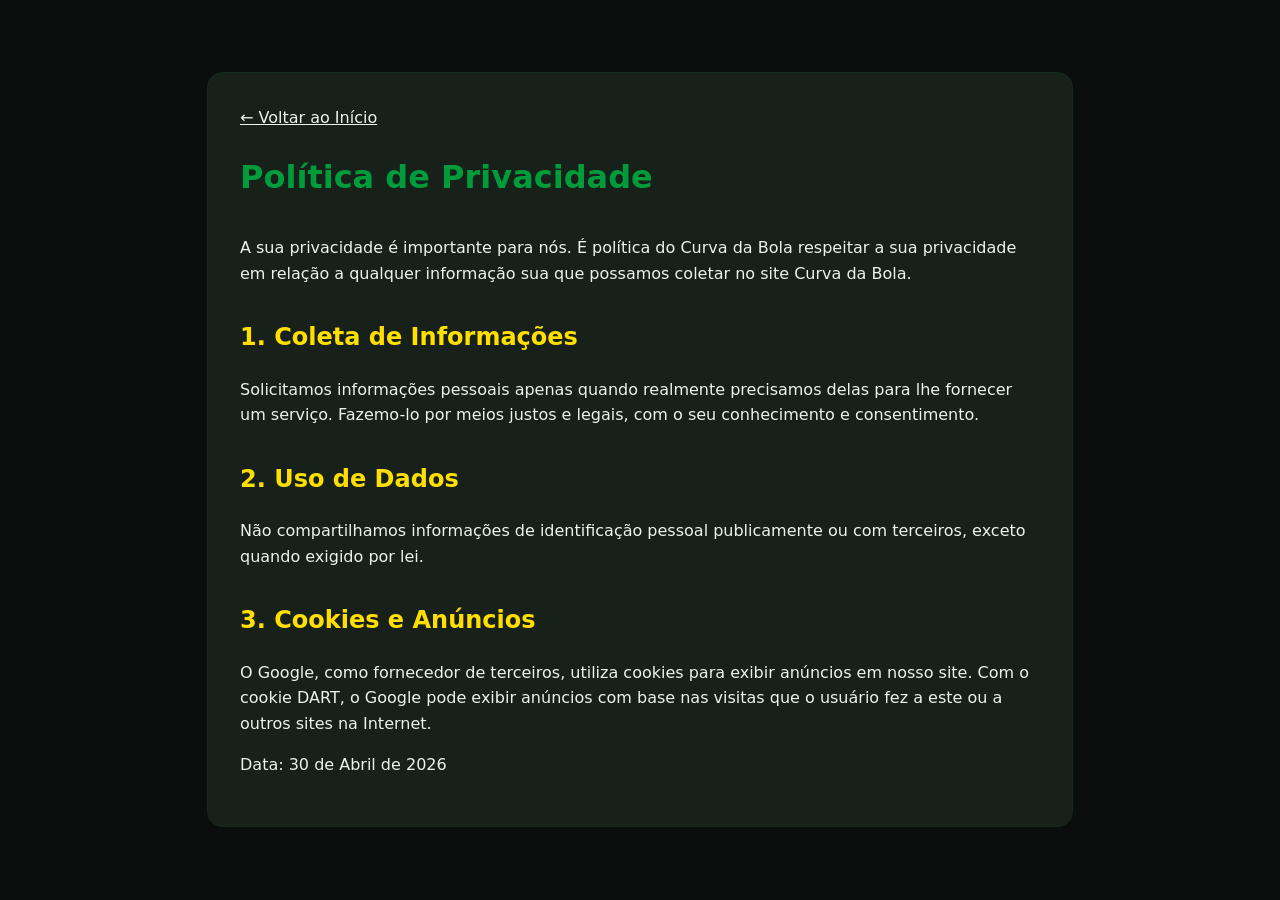
<file: privacidade.html>
<!DOCTYPE html>
<html lang="pt-BR">
<head>
  <meta charset="UTF-8">
  <title>Privacidade | Curva da Bola</title>
  <link rel="stylesheet" href="css/tokens.css">
  <link rel="stylesheet" href="css/layout.css">
  <style>
    body { padding: 4rem 1rem; color: var(--text-primary); line-height: 1.6; }
    .container { max-width: 800px; margin: 0 auto; background: var(--bg-card); padding: 2rem; border-radius: 1rem; border: 1px solid var(--border-subtle); }
    h1 { color: var(--brasil-verde); margin-bottom: 2rem; }
    h2 { margin-top: 2rem; color: var(--brasil-amarelo); }
    a { color: var(--primary-color); }
  </style>
</head>
<body>
  <div class="container">
    <a href="index.html">← Voltar ao Início</a>
    <h1>Política de Privacidade</h1>
    <p>A sua privacidade é importante para nós. É política do Curva da Bola respeitar a sua privacidade em relação a qualquer informação sua que possamos coletar no site Curva da Bola.</p>
    
    <h2>1. Coleta de Informações</h2>
    <p>Solicitamos informações pessoais apenas quando realmente precisamos delas para lhe fornecer um serviço. Fazemo-lo por meios justos e legais, com o seu conhecimento e consentimento.</p>
    
    <h2>2. Uso de Dados</h2>
    <p>Não compartilhamos informações de identificação pessoal publicamente ou com terceiros, exceto quando exigido por lei.</p>
    
    <h2>3. Cookies e Anúncios</h2>
    <p>O Google, como fornecedor de terceiros, utiliza cookies para exibir anúncios em nosso site. Com o cookie DART, o Google pode exibir anúncios com base nas visitas que o usuário fez a este ou a outros sites na Internet.</p>
    
    <p>Data: 30 de Abril de 2026</p>
  </div>
</body>
</html>
</file>
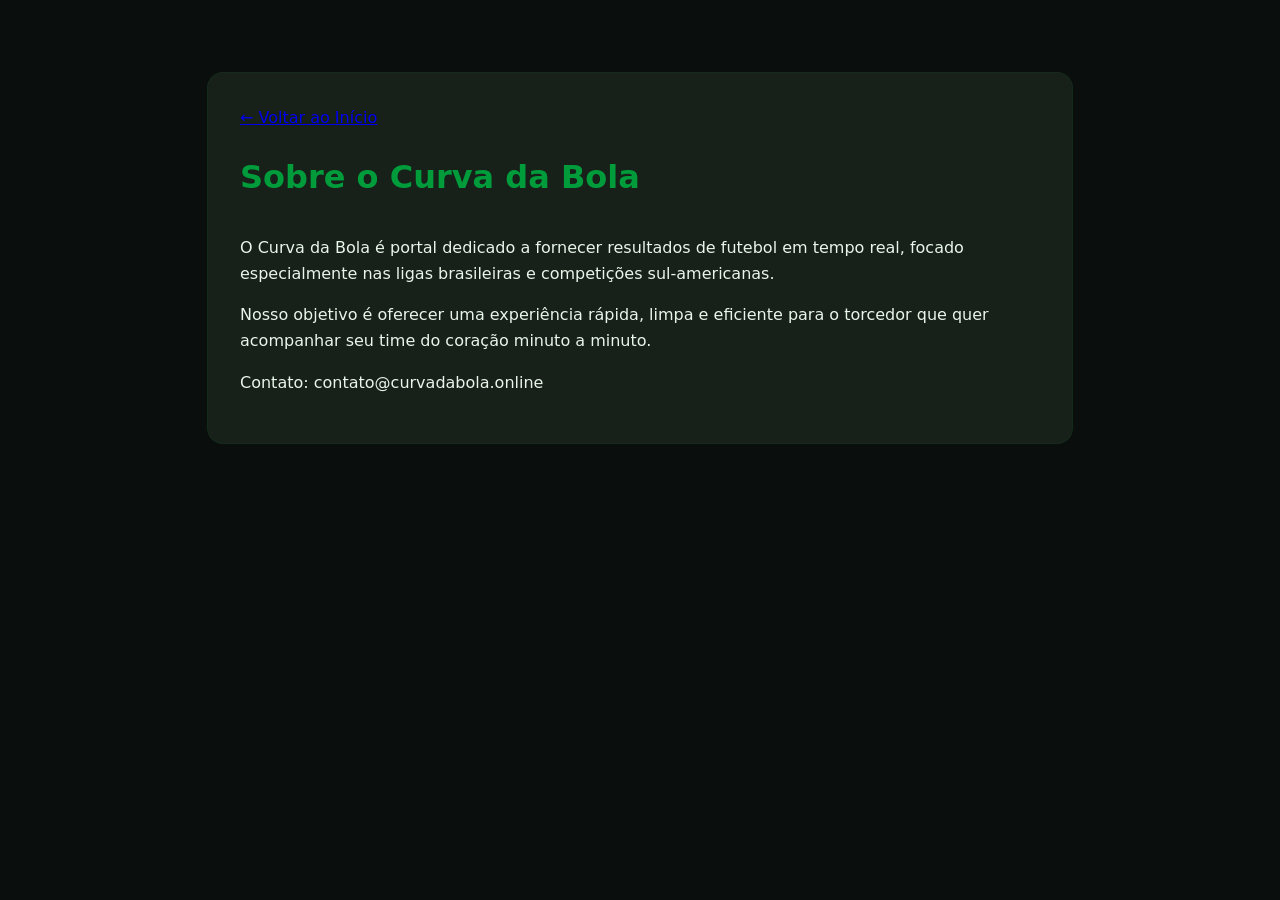
<file: sobre.html>
<!DOCTYPE html>
<html lang="pt-BR">
<head>
  <meta charset="UTF-8">
  <title>Sobre | Curva da Bola</title>
  <link rel="stylesheet" href="css/tokens.css">
  <link rel="stylesheet" href="css/layout.css">
  <style>
    body { padding: 4rem 1rem; color: var(--text-primary); line-height: 1.6; }
    .container { max-width: 800px; margin: 0 auto; background: var(--bg-card); padding: 2rem; border-radius: 1rem; border: 1px solid var(--border-subtle); }
    h1 { color: var(--brasil-verde); margin-bottom: 2rem; }
  </style>
</head>
<body>
  <div class="container">
    <a href="index.html">← Voltar ao Início</a>
    <h1>Sobre o Curva da Bola</h1>
    <p>O Curva da Bola é portal dedicado a fornecer resultados de futebol em tempo real, focado especialmente nas ligas brasileiras e competições sul-americanas.</p>
    <p>Nosso objetivo é oferecer uma experiência rápida, limpa e eficiente para o torcedor que quer acompanhar seu time do coração minuto a minuto.</p>
    <p>Contato: contato@curvadabola.online</p>
  </div>
</body>
</html>
</file>
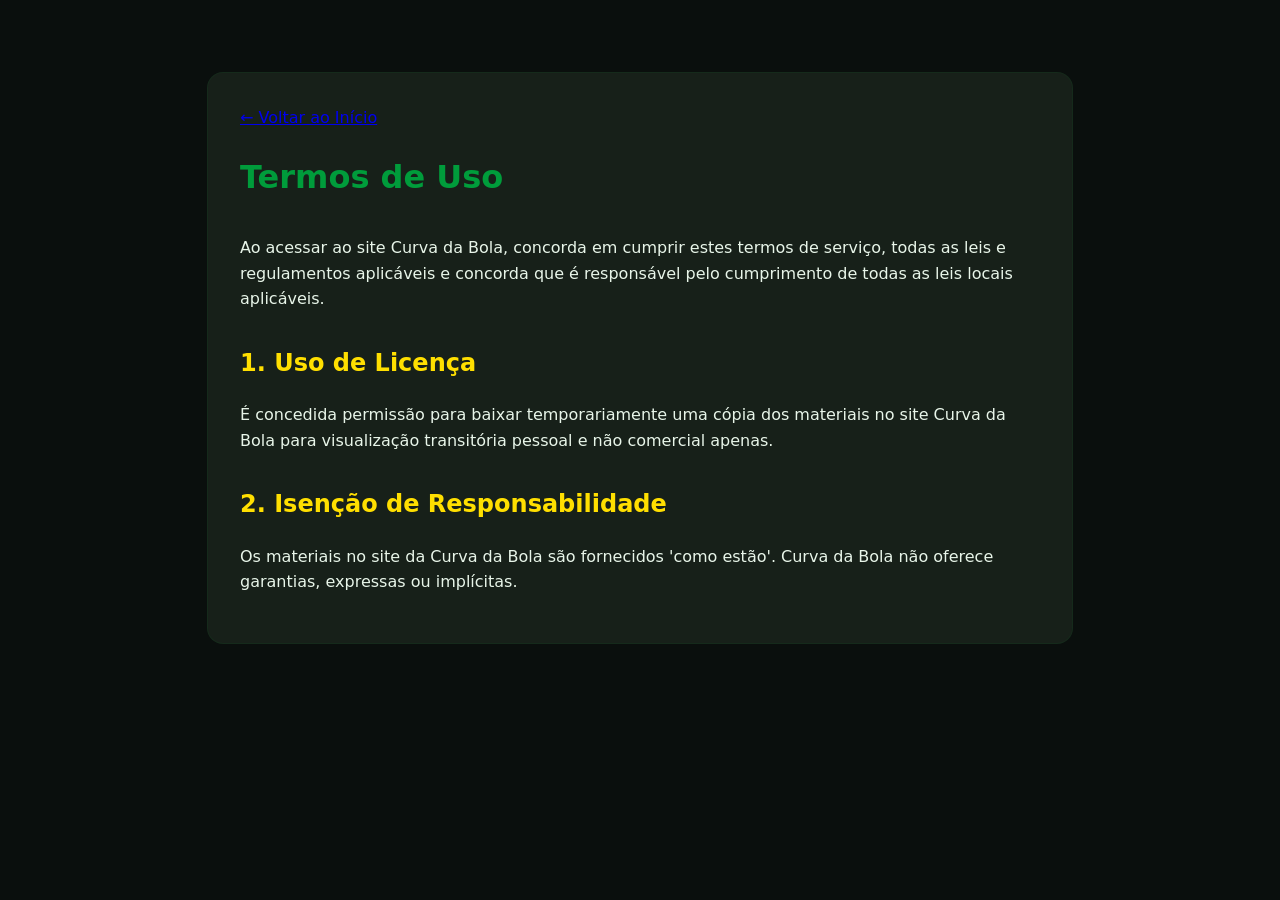
<file: termos.html>
<!DOCTYPE html>
<html lang="pt-BR">
<head>
  <meta charset="UTF-8">
  <title>Termos de Uso | Curva da Bola</title>
  <link rel="stylesheet" href="css/tokens.css">
  <link rel="stylesheet" href="css/layout.css">
  <style>
    body { padding: 4rem 1rem; color: var(--text-primary); line-height: 1.6; }
    .container { max-width: 800px; margin: 0 auto; background: var(--bg-card); padding: 2rem; border-radius: 1rem; border: 1px solid var(--border-subtle); }
    h1 { color: var(--brasil-verde); margin-bottom: 2rem; }
    h2 { margin-top: 2rem; color: var(--brasil-amarelo); }
  </style>
</head>
<body>
  <div class="container">
    <a href="index.html">← Voltar ao Início</a>
    <h1>Termos de Uso</h1>
    <p>Ao acessar ao site Curva da Bola, concorda em cumprir estes termos de serviço, todas as leis e regulamentos aplicáveis ​​e concorda que é responsável pelo cumprimento de todas as leis locais aplicáveis.</p>
    
    <h2>1. Uso de Licença</h2>
    <p>É concedida permissão para baixar temporariamente uma cópia dos materiais no site Curva da Bola para visualização transitória pessoal e não comercial apenas.</p>
    
    <h2>2. Isenção de Responsabilidade</h2>
    <p>Os materiais no site da Curva da Bola são fornecidos 'como estão'. Curva da Bola não oferece garantias, expressas ou implícitas.</p>
  </div>
</body>
</html>
</file>
<file: css/tokens.css>
/* ===== DESIGN TOKENS — CURVA DA BOLA ===== */
/* Paleta: fundo escuro + cores da bandeira do Brasil */
:root {
  /* ── Fundo (dark) ─────────────────────────────────────── */
  --bg-primary:    #0a0f0d;   /* quase-preto com tom verde escuro */
  --bg-secondary:  #111a14;
  --bg-card:       #172019;
  --bg-card-hover: #1e2b1f;
  --bg-glass:      rgba(23, 32, 25, 0.85);

  /* ── Bandeira do Brasil ───────────────────────────────── */
  --brasil-verde:  #009c3b;   /* verde da bandeira */
  --brasil-amarelo:#FFDF00;   /* amarelo da bandeira */
  --brasil-azul:   #002776;   /* azul da bandeira */
  --brasil-branco: #FFFFFF;

  /* ── Accents ──────────────────────────────────────────── */
  --accent-green:  #00c853;   /* verde vibrante derivado */
  --accent-yellow: #FFDF00;   /* amarelo bandeira */
  --accent-blue:   #1565c0;   /* azul bandeira (mais claro p/ dark) */
  --accent-red:    #ff1744;
  --accent-orange: #ff6d00;

  /* ── Gradients ────────────────────────────────────────── */
  --grad-brand:    linear-gradient(135deg, #009c3b 0%, #FFDF00 55%, #002776 100%);
  --grad-yellow:   linear-gradient(135deg, #FFDF00 0%, #f9a825 100%);
  --grad-green:    linear-gradient(135deg, #009c3b 0%, #00c853 100%);
  --grad-live:     linear-gradient(135deg, #ff1744 0%, #ff6d00 100%);
  --grad-card:     linear-gradient(180deg, rgba(255,255,255,0.035) 0%, transparent 100%);

  /* ── Text ─────────────────────────────────────────────── */
  --text-primary:   #e8f5e9;   /* branco com toque verde */
  --text-secondary: #81c784;   /* verde claro */
  --text-muted:     #4a6b4e;
  --text-inverse:   #0a0f0d;

  /* ── Status ───────────────────────────────────────────── */
  --status-live:      #ff1744;
  --status-scheduled: #FFDF00;
  --status-finished:  #4a6b4e;
  --status-live-bg:   rgba(255, 23, 68, 0.1);
  --status-sched-bg:  rgba(255, 223, 0, 0.10);
  --status-fin-bg:    rgba(74, 107, 78, 0.15);

  /* ── Borders ──────────────────────────────────────────── */
  --border-subtle:  rgba(0, 156, 59, 0.08);
  --border-default: rgba(0, 156, 59, 0.15);
  --border-strong:  rgba(255, 223, 0, 0.20);

  /* ── Shadows ──────────────────────────────────────────── */
  --shadow-sm:          0 1px 3px rgba(0,0,0,0.5), 0 1px 2px rgba(0,0,0,0.4);
  --shadow-md:          0 4px 16px rgba(0,0,0,0.6), 0 2px 6px rgba(0,0,0,0.4);
  --shadow-lg:          0 8px 32px rgba(0,0,0,0.7), 0 4px 12px rgba(0,0,0,0.5);
  --shadow-glow-green:  0 0 20px rgba(0, 156, 59, 0.30);
  --shadow-glow-yellow: 0 0 20px rgba(255, 223, 0, 0.25);
  --shadow-glow-live:   0 0 20px rgba(255, 23, 68, 0.30);

  /* ── Spacing ──────────────────────────────────────────── */
  --space-1:  4px;
  --space-2:  8px;
  --space-3:  12px;
  --space-4:  16px;
  --space-5:  20px;
  --space-6:  24px;
  --space-8:  32px;
  --space-10: 40px;
  --space-12: 48px;
  --space-16: 64px;

  /* ── Radii ────────────────────────────────────────────── */
  --radius-sm:   6px;
  --radius-md:   12px;
  --radius-lg:   16px;
  --radius-xl:   24px;
  --radius-full: 9999px;

  /* ── Typography ───────────────────────────────────────── */
  --font-body:    'Inter', system-ui, -apple-system, sans-serif;
  --font-display: 'Oswald', 'Inter', sans-serif;

  /* ── Transitions (GPU only) ───────────────────────────── */
  --trans-fast:   150ms cubic-bezier(0.4, 0, 0.2, 1);
  --trans-normal: 250ms cubic-bezier(0.4, 0, 0.2, 1);
  --trans-slow:   400ms cubic-bezier(0.4, 0, 0.2, 1);

  /* ── Layout ───────────────────────────────────────────── */
  --container-max: 1200px;
  --header-height: 64px;
}

/* Reduzir animações para quem prefere */
@media (prefers-reduced-motion: reduce) {
  *, *::before, *::after {
    animation-duration: 0.01ms !important;
    transition-duration: 0.01ms !important;
  }
}
</file>
<file: css/layout.css>
/* ===== LAYOUT ===== */
body {
  font-family: var(--font-body);
  background-color: var(--bg-primary);
  color: var(--text-primary);
}

.container {
  width: 100%;
  max-width: var(--container-max);
  margin: 0 auto;
  padding: 0 var(--space-6);
}

/* HEADER */
.site-header {
  position: sticky;
  top: 0;
  z-index: 100;
  height: var(--header-height);
  background: rgba(13, 17, 23, 0.85);
  backdrop-filter: blur(16px);
  -webkit-backdrop-filter: blur(16px);
  border-bottom: 1px solid var(--border-subtle);
}
.header-inner {
  display: flex;
  align-items: center;
  justify-content: space-between;
  height: 100%;
  gap: var(--space-6);
}

/* LOGO */
.logo {
  display: flex;
  align-items: center;
  gap: var(--space-2);
  font-family: var(--font-display);
  font-size: 1.5rem;
  letter-spacing: -0.5px;
  flex-shrink: 0;
}
.logo-icon { font-size: 1.4rem; }
.logo-img {
  width: 38px;
  height: 38px;
  border-radius: 50%;
  object-fit: cover;
  border: 2px solid var(--brasil-verde);
  box-shadow: 0 0 10px rgba(0, 156, 59, 0.4);
  flex-shrink: 0;
}
.logo-text { color: var(--text-primary); }
.logo-text strong { color: var(--brasil-amarelo); }

/* NAV */
.main-nav {
  display: flex;
  align-items: center;
  gap: var(--space-2);
}
.nav-btn {
  padding: var(--space-2) var(--space-4);
  border-radius: var(--radius-full);
  font-size: 0.875rem;
  font-weight: 500;
  color: var(--text-secondary);
  transition: all var(--trans-fast);
  white-space: nowrap;
}
.nav-btn:hover {
  color: var(--text-primary);
  background: var(--border-subtle);
}
.nav-btn.active {
  background: var(--brasil-verde);
  color: var(--brasil-amarelo);
  font-weight: 600;
  box-shadow: 0 2px 8px rgba(0, 156, 59, 0.4);
}

/* LIVE INDICATOR */
.live-pulse {
  display: flex;
  align-items: center;
  gap: var(--space-2);
  padding: var(--space-1) var(--space-3);
  background: var(--status-live-bg);
  border: 1px solid rgba(255, 23, 68, 0.3);
  border-radius: var(--radius-full);
  font-size: 0.7rem;
  font-weight: 700;
  letter-spacing: 1px;
  color: var(--status-live);
}
.pulse-dot {
  width: 7px;
  height: 7px;
  border-radius: 50%;
  background: var(--status-live);
  animation: pulse-live 1.4s ease-in-out infinite;
}

/* SYNC BUTTON */
.sync-btn {
  display: flex;
  align-items: center;
  gap: var(--space-2);
  padding: 6px 12px;
  background: rgba(255, 23, 68, 0.1);
  border: 1px solid rgba(255, 23, 68, 0.3);
  border-radius: var(--radius-md);
  color: var(--status-live);
  font-size: 0.7rem;
  font-weight: 700;
  text-transform: uppercase;
  letter-spacing: 0.5px;
  cursor: pointer;
  transition: all var(--trans-fast);
}
.sync-btn:hover:not(:disabled) {
  background: var(--status-live);
  color: var(--brasil-branco);
  box-shadow: var(--shadow-glow-live);
}
.sync-btn:disabled {
  opacity: 0.5;
  cursor: not-allowed;
  filter: grayscale(1);
}

/* HERO SECTION */
.hero {
  padding: var(--space-12) 0 var(--space-8);
  background: radial-gradient(ellipse 80% 60% at 50% -10%, rgba(0, 156, 59, 0.12) 0%, transparent 60%);
  border-bottom: 1px solid var(--border-subtle);
}
.hero-content {
  margin-bottom: var(--space-8);
}
.hero-badge {
  display: inline-flex;
  align-items: center;
  gap: var(--space-2);
  padding: var(--space-1) var(--space-3);
  background: rgba(255, 23, 68, 0.1);
  border: 1px solid rgba(255, 23, 68, 0.25);
  border-radius: var(--radius-full);
  font-size: 0.75rem;
  font-weight: 600;
  color: var(--status-live);
  margin-bottom: var(--space-5);
  letter-spacing: 0.5px;
}
.badge-dot {
  width: 6px;
  height: 6px;
  border-radius: 50%;
  background: var(--status-live);
  animation: pulse-live 1.2s ease-in-out infinite;
}
.hero-title {
  font-family: var(--font-display);
  font-size: clamp(2rem, 5vw, 3.5rem);
  font-weight: 700;
  line-height: 1.1;
  margin-bottom: var(--space-3);
  letter-spacing: -1px;
}
.gradient-text {
  background: var(--grad-brand);
  -webkit-background-clip: text;
  -webkit-text-fill-color: transparent;
  background-clip: text;
}
.hero-subtitle {
  font-size: 1rem;
  color: var(--text-secondary);
  font-weight: 400;
  letter-spacing: 0.5px;
}

/* LEAGUE FILTERS */
.league-filters {
  display: flex;
  flex-wrap: wrap;
  gap: var(--space-2);
}
.filter-chip {
  padding: var(--space-2) var(--space-4);
  border-radius: var(--radius-full);
  font-size: 0.8rem;
  font-weight: 500;
  color: var(--text-secondary);
  border: 1px solid var(--border-default);
  background: transparent;
  transition: all var(--trans-fast);
  cursor: pointer;
}
.filter-chip:hover {
  border-color: var(--brasil-amarelo);
  color: var(--brasil-amarelo);
}
.filter-chip.active {
  background: var(--brasil-verde);
  border-color: var(--brasil-amarelo);
  color: var(--brasil-amarelo);
  font-weight: 600;
  box-shadow: var(--shadow-glow-green);
}

/* MAIN CONTENT */
.main-content {
  padding: var(--space-10) 0 var(--space-16);
  min-height: 60vh;
}

/* SECTION HEADER */
.section-header {
  display: flex;
  align-items: baseline;
  gap: var(--space-3);
  margin-bottom: var(--space-6);
}
.section-title {
  font-family: var(--font-display);
  font-size: 1.5rem;
  font-weight: 600;
  color: var(--text-primary);
}
.section-count {
  font-size: 0.85rem;
  color: var(--text-muted);
  font-weight: 500;
}
.section-sub {
  font-size: 0.85rem;
  color: var(--text-muted);
}

/* TAB PANELS */
.tab-panel { display: none; }
.tab-panel.active { display: block; }

/* GAMES GRID */
.games-grid {
  display: grid;
  grid-template-columns: repeat(auto-fill, minmax(340px, 1fr));
  gap: var(--space-5);
}

/* EMPTY STATE */
.empty-state {
  text-align: center;
  padding: var(--space-16) var(--space-6);
  color: var(--text-muted);
}
.empty-state.hidden { display: none; }
.empty-icon { font-size: 3rem; margin-bottom: var(--space-4); }
.empty-title {
  font-size: 1.1rem;
  font-weight: 600;
  color: var(--text-secondary);
  margin-bottom: var(--space-2);
}
.empty-sub { font-size: 0.875rem; }

/* COMING SOON BANNER */
.coming-soon-banner {
  text-align: center;
  padding: var(--space-16) var(--space-6);
  border: 1px dashed var(--border-default);
  border-radius: var(--radius-xl);
  color: var(--text-muted);
}
.cs-icon { font-size: 3rem; margin-bottom: var(--space-4); }
.coming-soon-banner h3 {
  font-size: 1.2rem;
  font-weight: 600;
  color: var(--text-secondary);
  margin-bottom: var(--space-3);
}
.coming-soon-banner p { font-size: 0.9rem; line-height: 1.6; max-width: 400px; margin: 0 auto; }

/* FOOTER */
.site-footer {
  border-top: 1px solid var(--border-subtle);
  padding: var(--space-8) 0;
  background: var(--bg-secondary);
}
.footer-inner {
  display: flex;
  flex-direction: column;
  align-items: center;
  gap: var(--space-3);
  text-align: center;
}
.footer-brand {
  display: flex;
  align-items: center;
  gap: var(--space-2);
  font-family: var(--font-display);
  font-weight: 600;
  font-size: 1.1rem;
}
.footer-copy, .footer-leagues {
  font-size: 0.8rem;
  color: var(--text-muted);
}

/* CONFIG OVERLAY */
.config-overlay {
  position: fixed;
  inset: 0;
  background: rgba(0,0,0,0.75);
  backdrop-filter: blur(8px);
  z-index: 1000;
  display: flex;
  align-items: center;
  justify-content: center;
  padding: var(--space-6);
}
.config-overlay.hidden { display: none; }
.config-modal {
  background: var(--bg-card);
  border: 1px solid var(--border-default);
  border-radius: var(--radius-xl);
  padding: var(--space-10);
  width: 100%;
  max-width: 480px;
  box-shadow: var(--shadow-lg);
}
.config-header {
  text-align: center;
  margin-bottom: var(--space-8);
}
.config-logo {
  font-family: var(--font-display);
  font-size: 1.5rem;
  font-weight: 700;
  color: var(--accent-green);
  margin-bottom: var(--space-4);
}
.config-header h2 {
  font-size: 1.4rem;
  font-weight: 700;
  margin-bottom: var(--space-2);
}
.config-header p { font-size: 0.875rem; color: var(--text-secondary); }

.config-form { display: flex; flex-direction: column; gap: var(--space-5); }
.form-group { display: flex; flex-direction: column; gap: var(--space-2); }
.form-group label {
  font-size: 0.85rem;
  font-weight: 500;
  color: var(--text-secondary);
}
.form-group input {
  padding: var(--space-3) var(--space-4);
  background: var(--bg-secondary);
  border: 1px solid var(--border-default);
  border-radius: var(--radius-md);
  color: var(--text-primary);
  font-size: 0.9rem;
  transition: border-color var(--trans-fast);
}
.form-group input:focus {
  outline: none;
  border-color: var(--accent-green);
  box-shadow: 0 0 0 3px rgba(0, 230, 118, 0.1);
}

.btn-primary {
  padding: var(--space-4) var(--space-6);
  background: var(--accent-green);
  color: var(--text-inverse);
  border-radius: var(--radius-md);
  font-weight: 600;
  font-size: 0.95rem;
  transition: all var(--trans-fast);
  box-shadow: var(--shadow-glow-green);
}
.btn-primary:hover {
  background: #00c853;
  transform: translateY(-1px);
}
.btn-secondary {
  padding: var(--space-3) var(--space-6);
  color: var(--text-muted);
  border: 1px solid var(--border-subtle);
  border-radius: var(--radius-md);
  font-size: 0.875rem;
  transition: all var(--trans-fast);
}
.btn-secondary:hover {
  color: var(--text-secondary);
  border-color: var(--border-default);
}

.config-note {
  margin-top: var(--space-4);
  font-size: 0.78rem;
  color: var(--text-muted);
  text-align: center;
  line-height: 1.5;
}

/* TOAST */
.toast-container {
  position: fixed;
  bottom: var(--space-6);
  right: var(--space-6);
  z-index: 2000;
  display: flex;
  flex-direction: column;
  gap: var(--space-2);
}
.toast {
  padding: var(--space-3) var(--space-5);
  border-radius: var(--radius-md);
  font-size: 0.875rem;
  font-weight: 500;
  background: var(--bg-card);
  border: 1px solid var(--border-default);
  color: var(--text-primary);
  box-shadow: var(--shadow-md);
  animation: toast-in 0.3s ease;
  max-width: 320px;
}
.toast.success { border-color: var(--accent-green); color: var(--accent-green); }
.toast.error   { border-color: var(--accent-red); color: var(--accent-red); }
.toast.info    { border-color: var(--accent-blue); color: var(--accent-blue); }

/* ==============================
   MOBILE OPTIMIZATION
   ============================== */
@media (max-width: 768px) {
  .container { padding: 0 var(--space-4); }

  /* Header */
  .site-header { height: 56px; }
  .header-inner { gap: var(--space-2); }
  .logo-text { font-size: 1.1rem; }
  .logo-img { width: 32px; height: 32px; }

  /* Nav pills scroll horizontally */
  .main-nav {
    gap: var(--space-1);
    overflow-x: auto;
    -webkit-overflow-scrolling: touch;
    scrollbar-width: none;
    flex-shrink: 1;
    min-width: 0;
  }
  .main-nav::-webkit-scrollbar { display: none; }
  .nav-btn { padding: 6px 12px; font-size: 0.78rem; white-space: nowrap; flex-shrink: 0; }

  /* Live indicator — smaller */
  .live-pulse { padding: 3px 8px; }
  .pulse-label { display: none; }

  /* Hero */
  .hero { padding: var(--space-6) 0 var(--space-4); }
  .hero-title { font-size: 1.75rem; letter-spacing: -0.5px; }
  .hero-subtitle { font-size: 0.85rem; }
  .hero-content { margin-bottom: var(--space-5); }

  /* League filter pills scroll horizontally */
  .league-filters {
    flex-wrap: nowrap;
    overflow-x: auto;
    -webkit-overflow-scrolling: touch;
    scrollbar-width: none;
    padding-bottom: var(--space-2);
  }
  .league-filters::-webkit-scrollbar { display: none; }
  .filter-chip { white-space: nowrap; flex-shrink: 0; }

  /* Games: single column */
  .games-grid { grid-template-columns: 1fr; gap: var(--space-4); }

  /* Cards: compact on mobile */
  .game-card { padding: var(--space-4); }
  .score-display { font-size: 2rem; gap: var(--space-2); }
  .team-crest { width: 44px; height: 44px; }
  .team-crest img { width: 34px; height: 34px; }
  .team-name { font-size: 0.78rem; max-width: 90px; }
  .card-footer { font-size: 0.7rem; }
  .venue-text { max-width: 130px; }

  /* Section headers */
  .section-header { margin-bottom: var(--space-4); }
  .section-title { font-size: 1.2rem; }

  /* Config modal */
  .config-modal { padding: var(--space-6); border-radius: var(--radius-lg); }

  /* Toast smaller */
  .toast-container { bottom: var(--space-4); right: var(--space-4); left: var(--space-4); }
  .toast { max-width: 100%; }

  /* Main content */
  .main-content { padding: var(--space-6) 0 var(--space-12); }
}

@media (max-width: 380px) {
  .hero-title { font-size: 1.5rem; }
  .nav-btn { padding: 5px 10px; font-size: 0.72rem; }
  .score-display { font-size: 1.75rem; }
  .logo-text { display: none; } /* só mostra a logo imagem em telas muito pequenas */
}

/* Safe area para notch/bottom bar do iPhone */
@supports (padding: env(safe-area-inset-bottom)) {
  .site-footer { padding-bottom: calc(var(--space-8) + env(safe-area-inset-bottom)); }
  .toast-container { bottom: calc(var(--space-6) + env(safe-area-inset-bottom)); }
}
</file>
